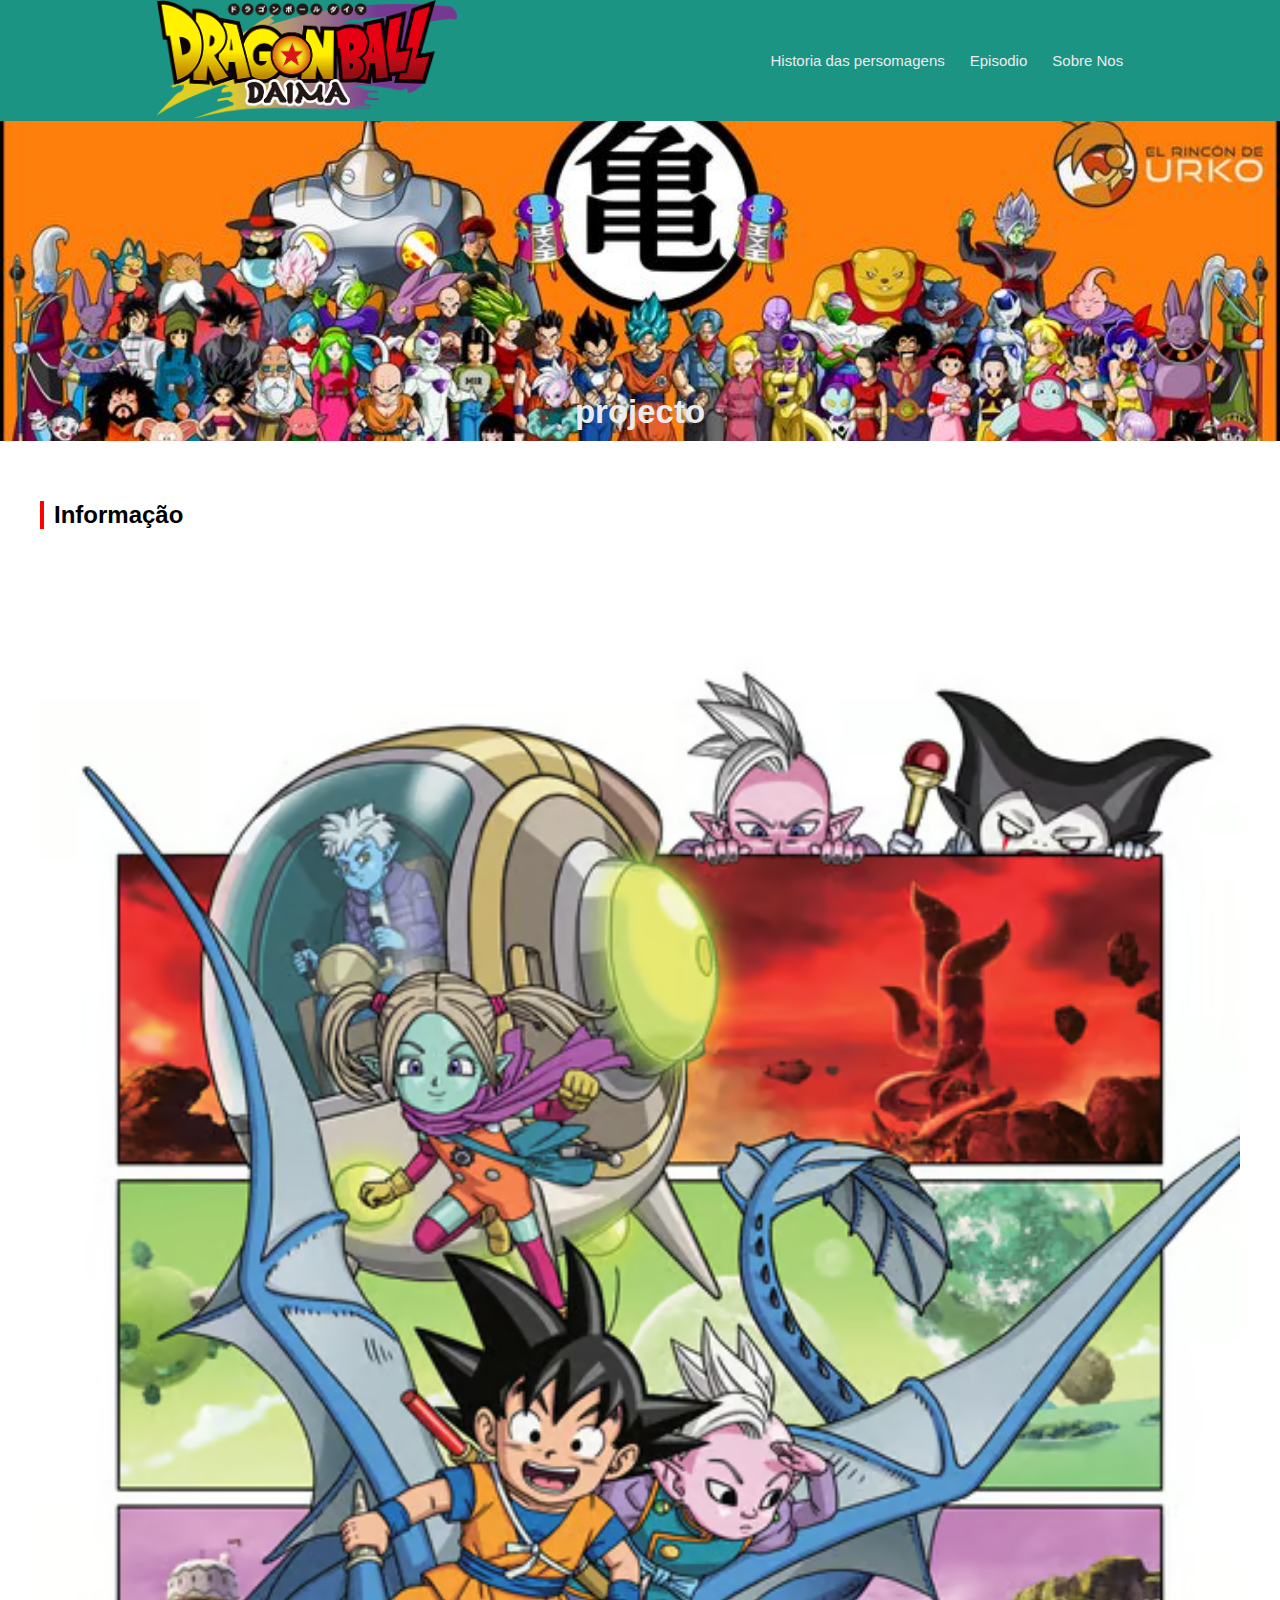
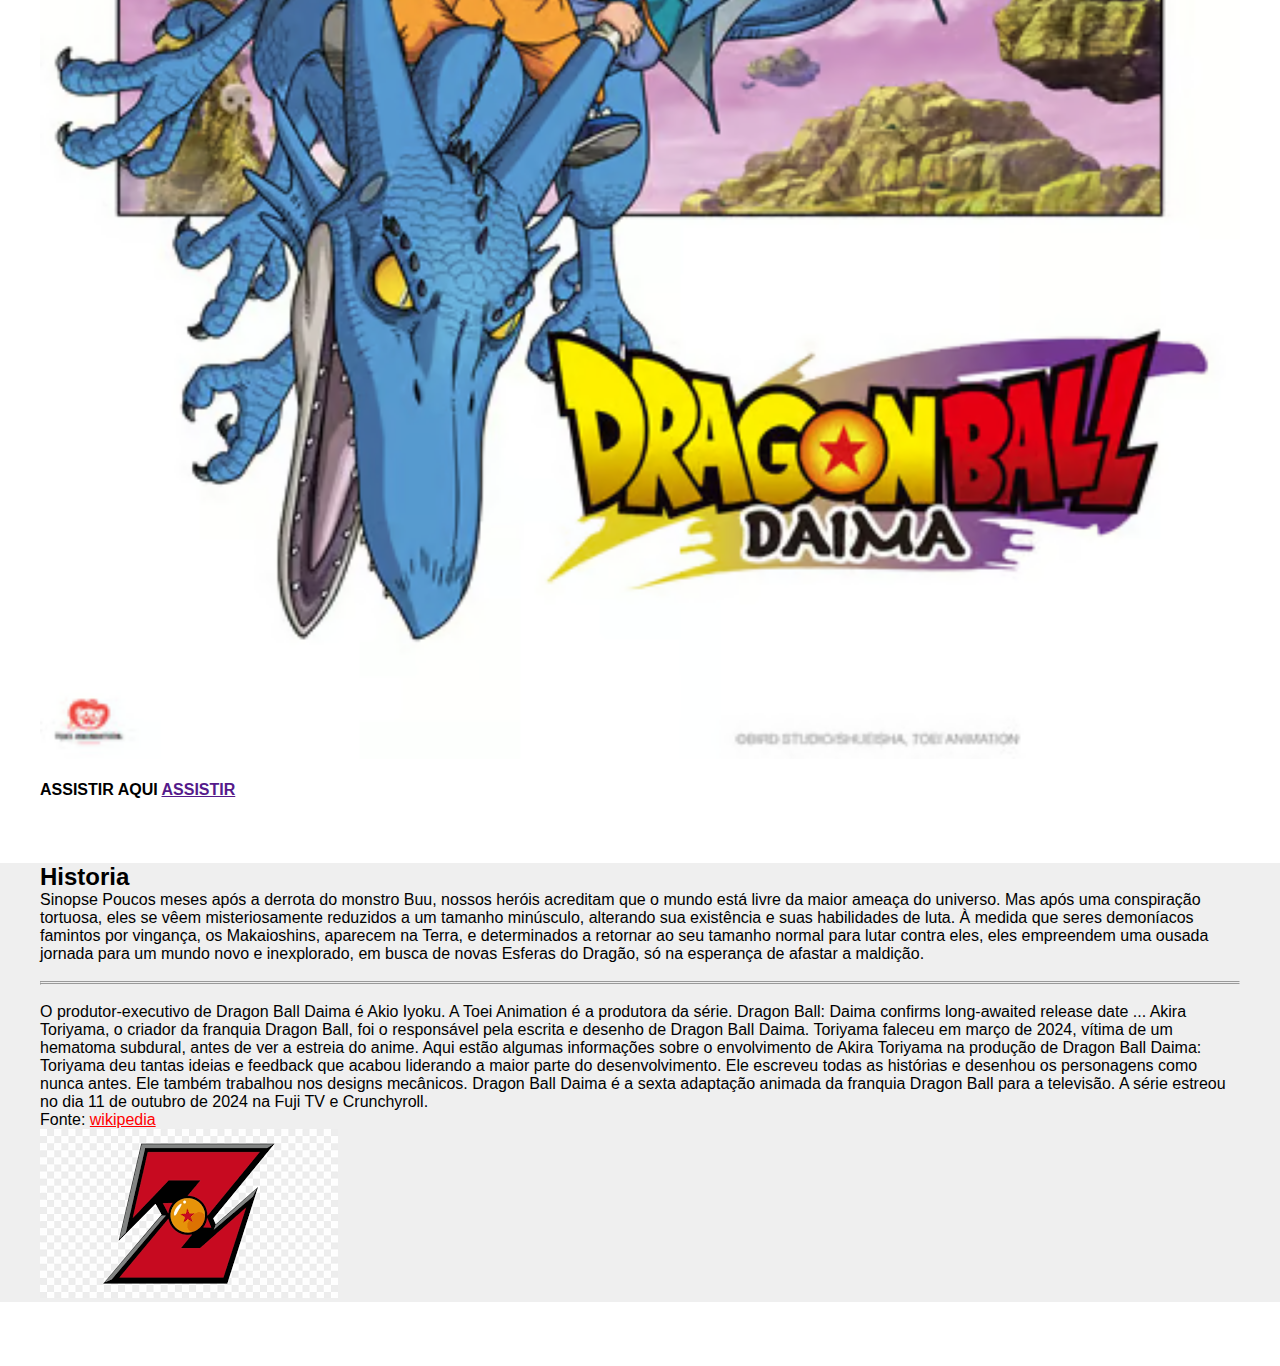
<file: index.html>
<!DOCTYPE html>
<html lang="pt-br">
<head>
    <meta charset="UTF-8">
    <meta name="viewport" content="width=device-width, initial-scale=1.0">
    <title>drangon ball</title>
    <link rel="stylesheet" href="css/style.css">
</head>
<body>

    <header>
        <a href="index.html"> <img src="img/Dragon_Ball_Daima_Logo.png" alt="logo diama"></a>

      <nav>
        <ul>
                <li> <a href="História.html">Historia das persomagens </a> </li>
                <li><a href="Episódios.html">Episodio</a></li>
                <li> <a href="facebook.html">Sobre Nos</a> </li>
        </ul>
      </nav>
    </header>

    <section class="zenin">
        <h1>projecto</h1>
        <!-- <img src="img/banner.jpg" alt=""> -->
    </section>

    <section class="contai">
        <h2>Informação</h2>
        <div class="infoep">
            <div>
            <img src="img/dra.avif" alt="Episodio1">
            <p>ASSISTIR AQUI <a href="">ASSISTIR</a></p>
        </div>
        
        <!-- <div>
            <img src="img/ep2.jpg" alt="Episodio1">
            <p>QUERES BAIXA CLICA <a href="">AQUI</a></p>
        </div>
        
        
        <div>
            <img src="img/pe 3.jpg" alt="Episodio1">
            <p>QUERES BAIXA CLICA <a href="">AQUI</a></p>
        </div>
        
        <div>
            <img src="img/ep 4.jpg" alt="Episodio1">
            <p>QUERES BAIXA CLICA <a href="">AQUI</a></p>
        </div>
        
        <div>
            <img src="img/ep 5.jpg" alt="Episodio1">
            <p>QUERES BAIXA CLICA <a href="">AQUI</a></p>
        </div>
        
        <div>
            <img src="img/ep 6.jpg" alt="Episodio1">
            <p>QUERES BAIXA CLICA <a href="">AQUI</a></p>
        </div>
        
        <div>
            <img src="img/ep 7.jpg" alt="Episodio1">
            <p>QUERES BAIXA CLICA <a href="">AQUI</a></p>
        </div> -->
        </div>

    </section>
    
        <section class="Historia">
            <div class="container">
                <div class="col">
                    <p>
                        <h2>Historia</h2>
                        Sinopse
                    Poucos meses após a derrota do monstro Buu, nossos heróis acreditam que o mundo está livre da maior ameaça do universo. Mas após uma conspiração tortuosa, eles se vêem misteriosamente reduzidos a um tamanho minúsculo, alterando sua existência e suas habilidades de luta. À medida que seres demoníacos famintos por vingança, os Makaioshins, aparecem na Terra, e determinados a retornar ao seu tamanho normal para lutar contra eles, eles empreendem uma ousada jornada para um mundo novo e inexplorado, em busca de novas Esferas do Dragão, só na esperança de afastar a maldição.
                    </p>
                        <br>
                        <hr>
                        <hr>
                        <br>
                    <p>O produtor-executivo de Dragon Ball Daima é Akio Iyoku. A Toei Animation é a produtora da série. 
                        Dragon Ball: Daima confirms long-awaited release date ...
                        Akira Toriyama, o criador da franquia Dragon Ball, foi o responsável pela escrita e desenho de Dragon Ball Daima. Toriyama faleceu em março de 2024, vítima de um hematoma subdural, antes de ver a estreia do anime. 
                        Aqui estão algumas informações sobre o envolvimento de Akira Toriyama na produção de Dragon Ball Daima:
                        Toriyama deu tantas ideias e feedback que acabou liderando a maior parte do desenvolvimento. 
                        Ele escreveu todas as histórias e desenhou os personagens como nunca antes. 
                        Ele também trabalhou nos designs mecânicos. 
                        Dragon Ball Daima é a sexta adaptação animada da franquia Dragon Ball para a televisão. A série estreou no dia 11 de outubro de 2024 na Fuji TV e Crunchyroll. </p>
                    <p>Fonte: <a href="https://fr.wikipedia.org/wiki/Dragon_Ball_Daima#Histoire" target="_blank">wikipedia</a></p>    
                </div>
                <div class="col">
                    <img src="img/pa.png" alt=""> 
                </div>
            
            </div>
        </section>


</body>
</html>
</file>
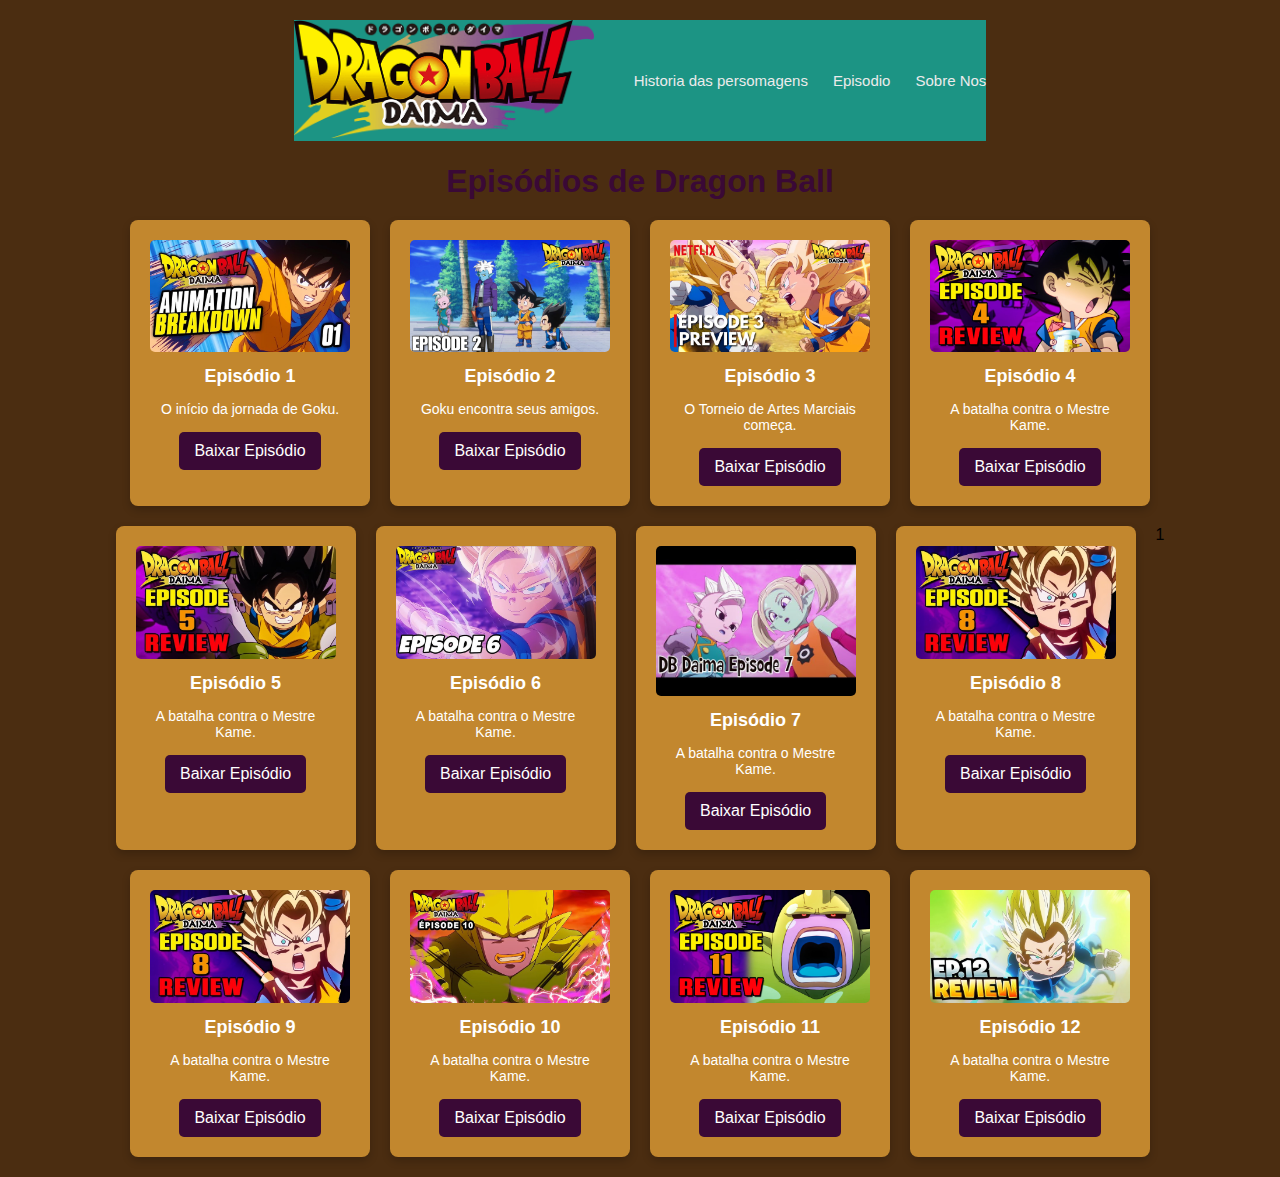
<file: Episódios.html>
<!DOCTYPE html>
<html lang="pt-br">
<head>
    <meta charset="UTF-8">
    <meta name="viewport" content="width=device-width, initial-scale=1.0">
    <title>Episódios de Dragon Ball</title>
    <style>
        body {
            font-family: Arial, sans-serif;
            background-color: #4b2d11;
            display: flex;
            justify-content: center;
            align-items: center;
            flex-direction: column;
            margin: 0;
            padding: 20px;
        }
        h1 {
            color: #3a0936;
            margin-bottom: 20px;
        }
        .cards-container {
            display: flex;
            flex-wrap: wrap;
            gap: 20px;
            justify-content: center;
        }
        .card {
            background-color: #c2872e;
            padding: 20px;
            border-radius: 8px;
            width: 200px;
            text-align: center;
            box-shadow: 0 4px 8px rgba(0, 0, 0, 0.2);
        }
        .card img {
            width: 100%;
            height: auto;
            border-radius: 5px;
        }
        .card h2 {
            font-size: 18px;
            color: #fff;
            margin: 10px 0;
        }
        .card p {
            color: #fff;
            font-size: 14px;
            margin-bottom: 15px;
        }
        .card a {
            text-decoration: none;
            background-color: #3a0936;
            color: #fff;
            padding: 10px 15px;
            border-radius: 5px;
            display: inline-block;
            transition: background-color 0.3s;
        }
        .card a:hover {
            background-color: #2e2518;
        }

        header{
    background-color: #1c9484;
    display: flex;
    align-items: center;
    justify-content: space-around;
}

header img{
   width:300px ; 
}

header nav   ul{
list-style: none;
 

 display: flex;
}

header ul li + li{
    margin-left: 25px;
}

header a{
    color:#ebebeb;
    text-decoration: none;
    font-size: 15px;
    transition: color 0.5s;
}

header a:hover{
    color: chartreuse;
   
}



    </style>
</head>
<body>

    <header>
      <a href="index.html"> <img src="img/Dragon_Ball_Daima_Logo.png" alt="logo diama"></a>
  
        <nav>
            <ul>
                <li> <a href="História.html">Historia das persomagens </a> </li>
                <li><a href="Episódios.html">Episodio</a></li>
                <li> <a href="facebook.html">Sobre Nos</a> </li>
        </ul>
        </nav>
      </header>


    <h1>Episódios de Dragon Ball</h1>
    <div class="cards-container">
        <!-- Card de episódio 1 -->
        <div class="card">
            <img src="img/ep1.jpg" alt="Episódio 1">
            <h2>Episódio 1</h2>
            <p>O início da jornada de Goku.</p>
            <a href="https://www.mediafire.com/file/n71d419eqkn2n5q/Dragon_Ball_DAIMA_EP_1x1.mp4/file" target="_blank">Baixar Episódio</a>
        </div>

        <!-- Card de episódio 2 -->
        <div class="card">
            <img src="img/ep2.jpg" alt="Episódio 2">
            <h2>Episódio 2</h2>
            <p>Goku encontra seus amigos.</p>
            <a href="https://www.mediafire.com/file/7heeb6kigl57z6y/Dragon_Ball_DAIMA_EP_1x2%255B1%255D.mp4/file" target="_blank">Baixar Episódio</a>
        </div>

        <!-- Card de episódio 3 -->
        <div class="card">
            <img src="img/pe 3.jpg" alt="Episódio 3">
            <h2>Episódio 3</h2>
            <p>O Torneio de Artes Marciais começa.</p>
            <a href="https://drive.google.com/file/d/1NRdNlbevvpl-Bd0lOdhvzNBX_GoowP32/view?usp=drive_link" target="_blank">Baixar Episódio</a>
        </div>

        <!-- Card de episódio 4 -->
        <div class="card">
            <img src="img/ep 4.jpg" alt="Episódio 4">
            <h2>Episódio 4</h2>
            <p>A batalha contra o Mestre Kame.</p>
            <a href="https://www.mediafire.com/file/fdm7mzts5v0qmre/Dragon_Ball_DAIMA_EP_1x4%255B1%255D.mp4/file" target="_blank">Baixar Episódio</a>
        </div>

        <div class="card">
            <img src="img/ep 5.jpg" alt="Episódio 5">
            <h2>Episódio 5</h2>
            <p>A batalha contra o Mestre Kame.</p>
            <a href="https://www.mediafire.com/file/u3ggtioimwv5c93/Dragon_Ball_DAIMA_EP_1x5%255B1%255D.mp4/file" target="_blank">Baixar Episódio</a>
        </div>

        <div class="card">
            <img src="img/ep 6.jpg" alt="Episódio 6">
            <h2>Episódio 6</h2>
            <p>A batalha contra o Mestre Kame.</p>
            <a href="https://drive.google.com/file/d/1sXL4_CtgxoCvB6sXmopIHNOhcGjEh3Qr/view?usp=drive_link" target="_blank">Baixar Episódio</a>
        </div>

        <div class="card">
            <img src="img/ep 7.jpg" alt="Episódio 7">
            <h2>Episódio 7</h2>
            <p>A batalha contra o Mestre Kame.</p>
            <a href="https://drive.google.com/file/d/15JyndUf-Hnm5bEux4vkINe47ibu5slVK/view?usp=drive_link" target="_blank">Baixar Episódio</a>
        </div>


        <div class="card">
            <img src="img/ep 8.jpg" alt="Episódio 8">
            <h2>Episódio 8</h2>
            <p>A batalha contra o Mestre Kame.</p>
            <a href="https://drive.google.com/file/d/1-lSxWhq7dUDbu4pVDGORIx9Ycl2dUYCb/view?usp=drive_link" target="_blank">Baixar Episódio</a>
        </div>1

        <div class="card">
            <img src="img/ep 8.jpg" alt="Episódio 9">
            <h2>Episódio 9</h2>
            <p>A batalha contra o Mestre Kame.</p>
            <a href="https://drive.google.com/file/d/1r49Cz2_bFT7yK4oZ_Ikt_YgaTilrzisc/view?usp=drive_link" target="_blank">Baixar Episódio</a>
        </div>

        <div class="card">
            <img src="img/ep10.jpg" alt="Episódio 10">
            <h2>Episódio 10</h2>
            <p>A batalha contra o Mestre Kame.</p>
            <a href="https://drive.google.com/file/d/14zPsQOy0jVDt6e5v6_4WU539OX6kes0j/view?usp=drive_link" target="_blank">Baixar Episódio</a>
        </div>

        <div class="card">
            <img src="img/ep 11.jpg" alt="Episódio 11">
            <h2>Episódio 11</h2>
            <p>A batalha contra o Mestre Kame.</p>
            <a href="https://drive.google.com/file/d/1WrhDC5JJdIybmpYHHRVC2lsqCJxO-PfN/view?usp=drive_link" target="_blank">Baixar Episódio</a>
        </div>

        <div class="card">
            <img src="img/ep12.jpg" alt="Episódio 12">
            <h2>Episódio 12</h2>
            <p>A batalha contra o Mestre Kame.</p>
            <a href="https://drive.google.com/file/d/1x6KtBO_UQQZJKhWRyaiDpHxHZEer0DmU/view?usp=drive_link" target="_blank">Baixar Episódio</a>
        </div>

      
    </div>
</body>
</html>
</file>
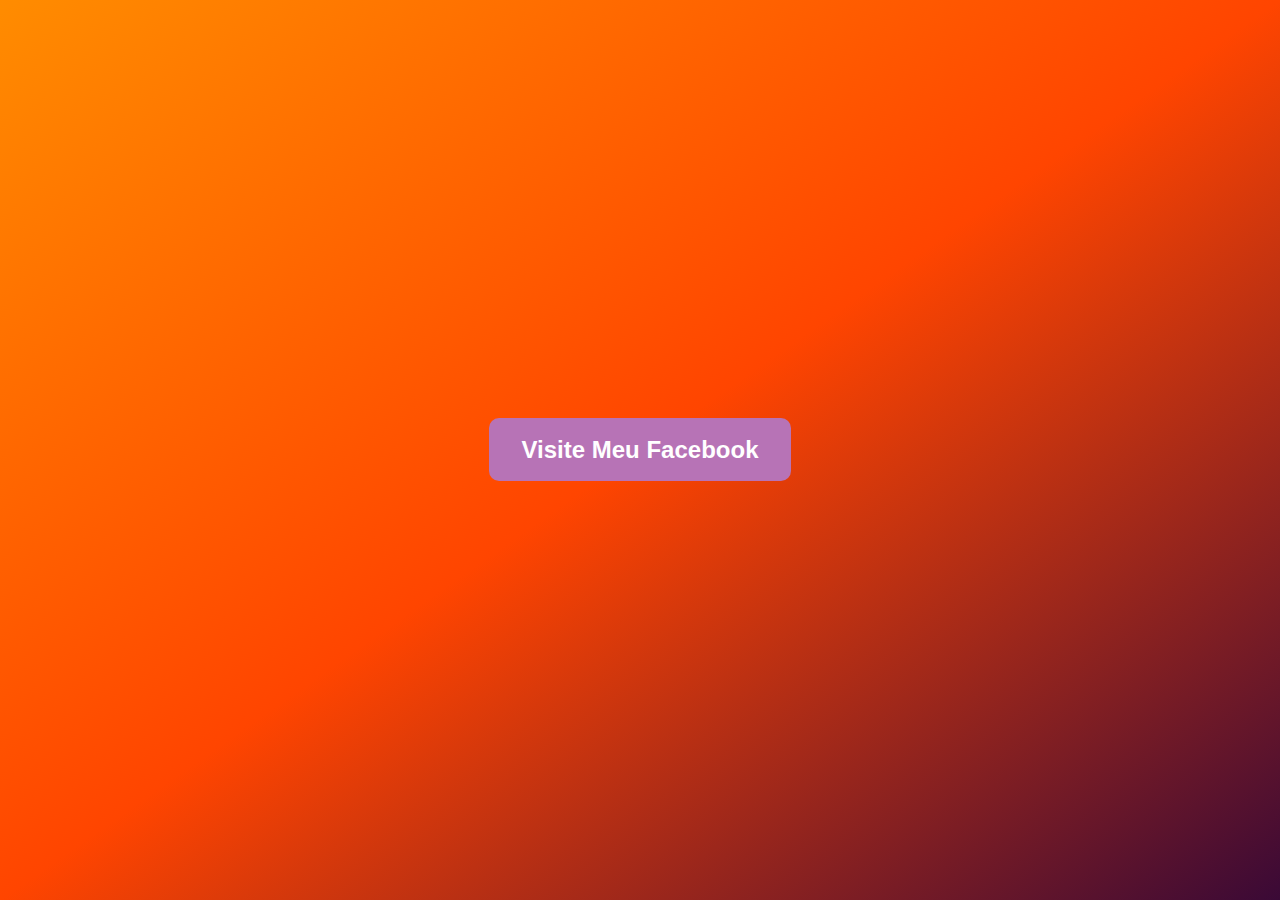
<file: facebook.html>
<!DOCTYPE html>
<html lang="pt-br">
<head>
    <meta charset="UTF-8">
    <meta name="viewport" content="width=device-width, initial-scale=1.0">
    <title>Link Personalizado - Facebook</title>
    <style>
        body {
            margin: 0;
            padding: 0;
            background: linear-gradient(to bottom right, #ff8c00, #ff4500, #3a0936); /* Estilo inspirado no Dragon Ball */
            font-family: 'Arial', sans-serif;
            height: 100vh;
            display: flex;
            justify-content: center;
            align-items: center;
        }
        .link-container {
            text-align: center;
        }
        a {
            font-size: 24px;
            font-weight: bold;
            text-decoration: none;
            padding: 15px 30px;
            border-radius: 10px;
            border: 3px solid transparent;
            background: #b773b6; /* Cor de fundo inicial */
            color: #fff;
            transition: all 0.3s ease;
        }
        a:hover {
            background: #003366; /* Cor de fundo ao passar o mouse */
            color: #fff;
            border-color: #003366; /* Cor da borda ao passar o mouse */
        }
        a:active {
            transform: scale(0.98);
        }
    </style>
</head>
<body>

        

    <div class="link-container">
        <a href="https://www.facebook.com/SEU_PERFIL" target="_blank">Visite Meu Facebook</a>
    </div>
</body>
</html>
</file>
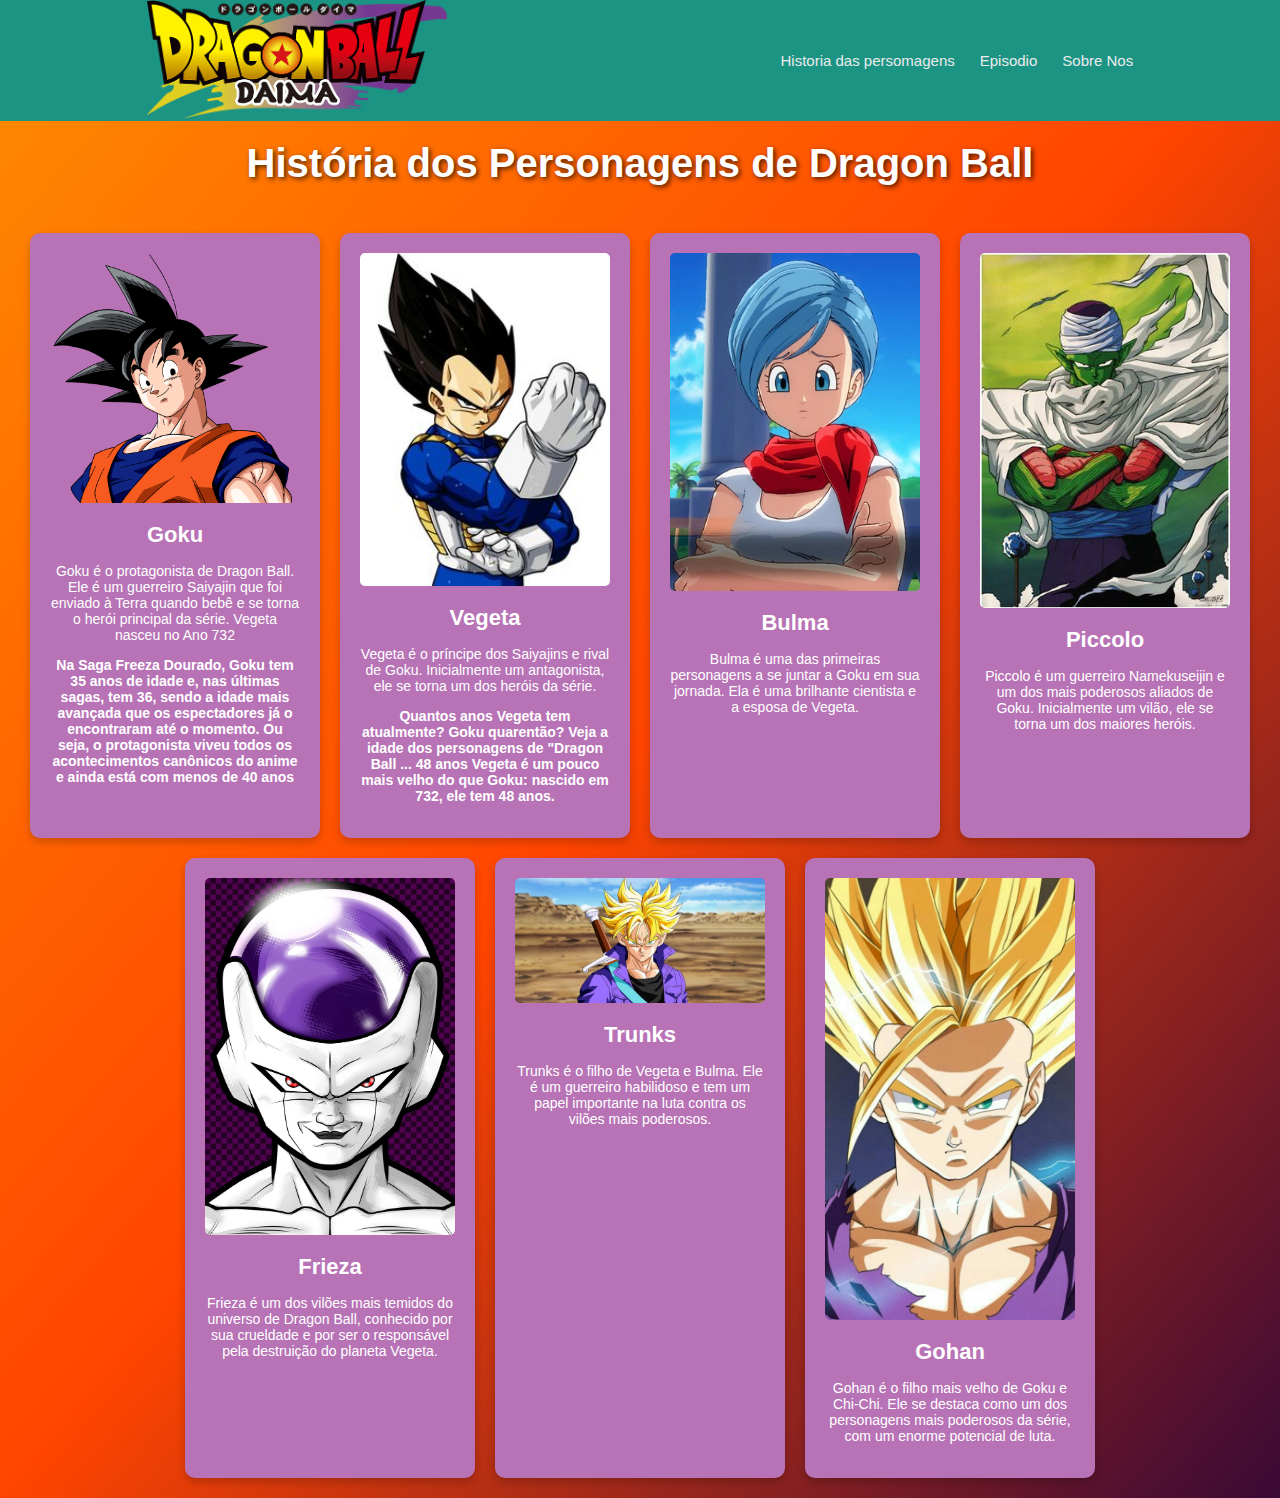
<file: História.html>
<!DOCTYPE html>
<html lang="pt-br">
<head>
    <meta charset="UTF-8">
    <meta name="viewport" content="width=device-width, initial-scale=1.0">
    <title>Histórias dos Personagens de Dragon Ball</title>
    <style>
        body {
            margin: 0;
            padding: 0;
            background: linear-gradient(to bottom right, #ff8c00, #ff4500, #3a0936);
            font-family: Arial, sans-serif;
            color: #fff;
        }
        h1 {
            text-align: center;
            font-size: 40px;
            margin-top: 20px;
            text-shadow: 2px 2px 5px rgba(0, 0, 0, 0.7);
        }
        .container {
            display: flex;
            flex-wrap: wrap;
            justify-content: center;
            gap: 20px;
            padding: 20px;
        }
        .card {
            background-color: #b773b6;
            width: 250px;
            padding: 20px;
            border-radius: 10px;
            box-shadow: 0 4px 8px rgba(0, 0, 0, 0.2);
            text-align: center;
            transition: all 0.3s ease;
        }
        .card:hover {
            background-color: #003366;
            transform: translateY(-10px);
        }
        .card img {
            width: 100%;
            height: auto;
            border-radius: 5px;
        }
        .card h2 {
            font-size: 22px;
            margin: 15px 0;
            color: #fff;
        }
        .card p {
            font-size: 14px;
            color: #fff;
        }



        header{
    background-color: #1c9484;
    display: flex;
    align-items: center;
    justify-content: space-around;
}

header img{
   width:300px ; 
}

header nav   ul{
list-style: none;
 

 display: flex;
}

header ul li + li{
    margin-left: 25px;
}

header a{
    color:#ebebeb;
    text-decoration: none;
    font-size: 15px;
    transition: color 0.5s;
}

header a:hover{
    color: chartreuse;
   
}

    </style>
</head>
<body>

    <header>
        <a href="index.html"> <img src="img/Dragon_Ball_Daima_Logo.png" alt="logo diama"></a>
        <nav>
          <ul>
                  <li> <a href="História.html">Historia das persomagens </a> </li>
                  <li><a href="Episódios.html">Episodio</a></li>
                  <li> <a href="facebook.html">Sobre Nos</a> </li>
          </ul>
        </nav>
      </header>

    <h1>História dos Personagens de Dragon Ball</h1>
    <div class="container">
        <!-- Card de Goku -->
        <div class="card">
            <img src="peson/goku.png" alt="Goku">
            <h2>Goku</h2>
            <p>Goku é o protagonista de Dragon Ball. Ele é um guerreiro Saiyajin que foi enviado à Terra quando bebê e se torna o herói principal da série. Vegeta nasceu no Ano 732
                  <strong><p>Na Saga Freeza Dourado, Goku tem 35 anos de idade e, nas últimas sagas, tem 36, sendo a idade mais avançada que os espectadores já o encontraram até o momento. Ou seja, o protagonista viveu todos os acontecimentos canônicos do anime e ainda está com menos de 40 anos</p></strong>
            </p>
        </div>

        <!-- Card de Vegeta -->
        <div class="card">
            <img src="peson/vejeta.jpg" alt="Vegeta">
            <h2>Vegeta</h2>
            <p>Vegeta é o príncipe dos Saiyajins e rival de Goku. Inicialmente um antagonista, ele se torna um dos heróis da série.
                <strong><p>Quantos anos Vegeta tem atualmente?
                    Goku quarentão? Veja a idade dos personagens de "Dragon Ball ...
                    48 anos
                    Vegeta é um pouco mais velho do que Goku: nascido em 732, ele tem 48 anos.</p></strong>
            </p>
        </div>

        <!-- Card de Bulma -->
        <div class="card">
            <img src="peson/bulma.webp" alt="Bulma">
            <h2>Bulma</h2>
            <p>Bulma é uma das primeiras personagens a se juntar a Goku em sua jornada. Ela é uma brilhante cientista e a esposa de Vegeta.</p>
        </div>

        <!-- Card de Piccolo -->
        <div class="card">
            <img src="peson/Piccolo_Jr.jpg" alt="Piccolo">
            <h2>Piccolo</h2>
            <p>Piccolo é um guerreiro Namekuseijin e um dos mais poderosos aliados de Goku. Inicialmente um vilão, ele se torna um dos maiores heróis.</p>
        </div>

        <!-- Card de Frieza -->
        <div class="card">
            <img src="peson/fri.jpg" alt="Frieza">
            <h2>Frieza</h2>
            <p>Frieza é um dos vilões mais temidos do universo de Dragon Ball, conhecido por sua crueldade e por ser o responsável pela destruição do planeta Vegeta.
               
            </p>

        </div>

        <!-- Card de Trunks -->
        <div class="card">
            <img src="peson/tur.avif" alt="Trunks">
            <h2>Trunks</h2>
            <p>Trunks é o filho de Vegeta e Bulma. Ele é um guerreiro habilidoso e tem um papel importante na luta contra os vilões mais poderosos.</p>
        </div>

        <!-- Card de Gohan -->
        <div class="card">
            <img src="peson/go.jpg" alt="Gohan">
            <h2>Gohan</h2>
            <p>Gohan é o filho mais velho de Goku e Chi-Chi. Ele se destaca como um dos personagens mais poderosos da série, com um enorme potencial de luta.</p>
        </div>
    </div>
</body>
</html>
</file>
<file: css/style.css>
*{
    margin: 0;
    padding: 0;
    box-sizing: border-box;
}

body{
    font-family: sans-serif;
}

header{
    background-color: #1c9484;
    display: flex;
    align-items: center;
    justify-content: space-around;
}

header img{
   width:300px ; 
}

header nav   ul{
list-style: none;
 

 display: flex;
}

header ul li + li{
    margin-left: 25px;
}

header a{
    color:#ebebeb;
    text-decoration: none;
    font-size: 15px;
    transition: color 0.5s;
}

header a:hover{
    color: chartreuse;
   
}

.zenin{
    background-image: url(../img/baner.jpg);
   background-size: cover;
   background-position:center top 25%;
    

    height: 320px;
    padding: 10px;
    justify-content: center;
    align-items: flex-end;
    display: flex;
}

.zenin h1{
    color: #ebebeb;
    font-size: 33px;
}

.contai{
    max-width: 1200px;
    margin: 60px auto 0 ;
    padding: 0 24;

}

.contai h2{
    margin-bottom: 30px;
    border-left: 4px solid red;
    padding-left: 10px;
}

.infoep{
    display: flex;
    flex-wrap:wrap;
    gap: 24px;
    
}

.infoep div{
    flex:1 1 190px;
}

.infoep img{
    width: 100%;
    border-radius: 10px;
    margin-bottom: 18px;
}

.contai{
    font-weight: bold;
}

.Historia{
    background: #1111;
    color: #000000;
    
}


.Historia a{
    color: red;
}



.Historia .container .col{
    flex: 1 1 350px;
}



.Historia .container{
    margin: 64px auto;
    max-width: 1200px;
}
</file>
